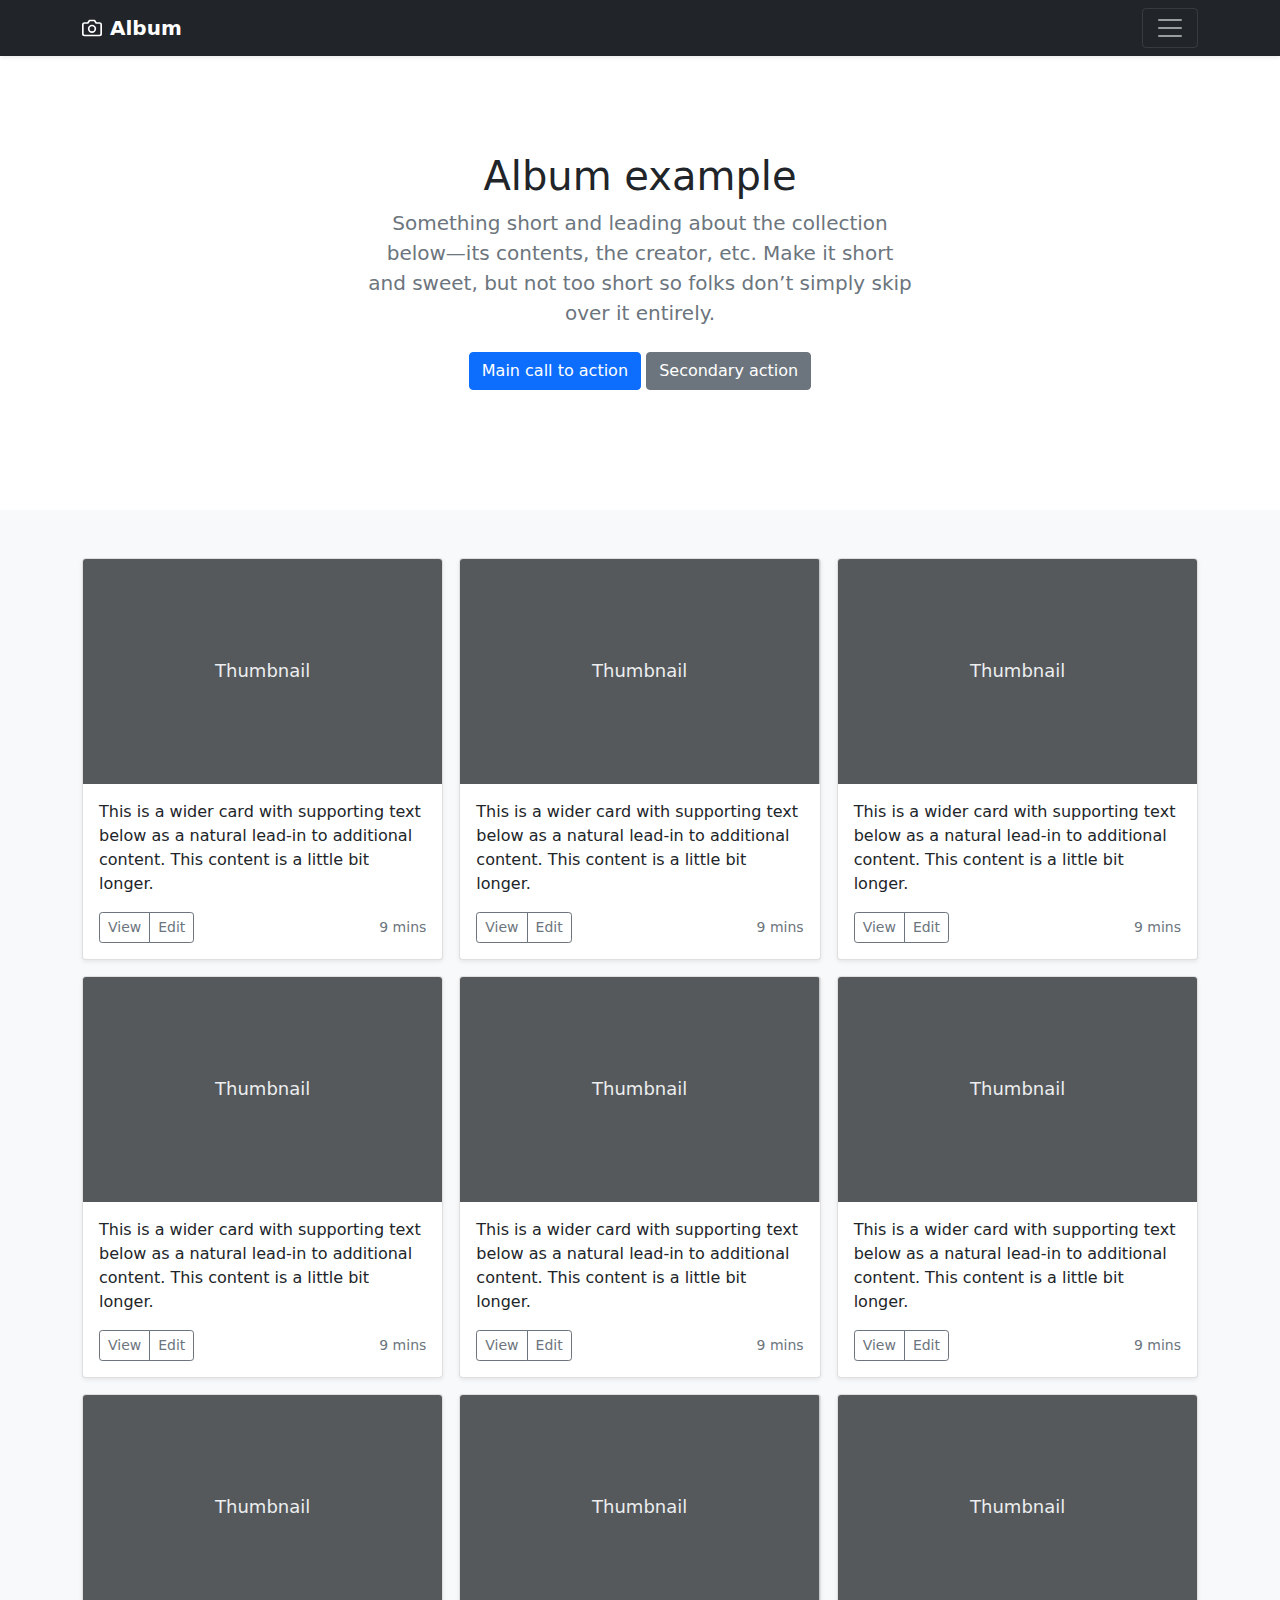
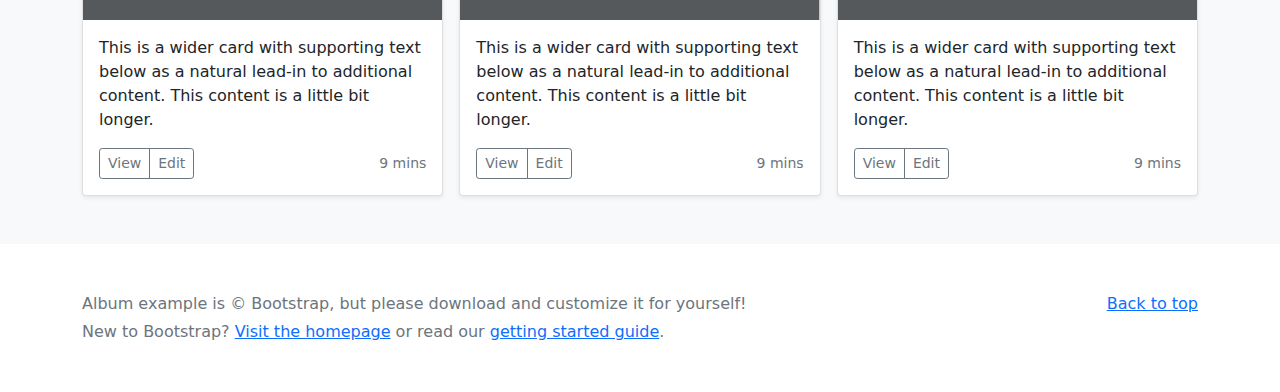
<file: album.html>
<!DOCTYPE html>
<html lang="en"><head>
    <meta charset="utf-8">
    <meta name="viewport" content="width=device-width, initial-scale=1">
    <meta name="description" content="">
    <meta name="author" content="Mark Otto, Jacob Thornton, and Bootstrap contributors">
    <meta name="generator" content="Hugo 0.84.0">
    <title>Album example · Bootstrap v5.0</title>

    <link rel="canonical" href="https://getbootstrap.com/docs/5.0/examples/album/">

    

    <!-- Bootstrap core CSS -->
<link href="pluguins/bootstrap-5.0.2-dist/css/bootstrap.css" rel="stylesheet">

    <!-- Favicons -->
<link rel="apple-touch-icon" href="/docs/5.0/assets/img/favicons/apple-touch-icon.png" sizes="180x180">
<link rel="icon" href="/docs/5.0/assets/img/favicons/favicon-32x32.png" sizes="32x32" type="image/png">
<link rel="icon" href="/docs/5.0/assets/img/favicons/favicon-16x16.png" sizes="16x16" type="image/png">
<link rel="manifest" href="/docs/5.0/assets/img/favicons/manifest.json">
<link rel="mask-icon" href="/docs/5.0/assets/img/favicons/safari-pinned-tab.svg" color="#7952b3">
<link rel="icon" href="/docs/5.0/assets/img/favicons/favicon.ico">
<meta name="theme-color" content="#7952b3">


    <style>
      .bd-placeholder-img {
        font-size: 1.125rem;
        text-anchor: middle;
        -webkit-user-select: none;
        -moz-user-select: none;
        user-select: none;
      }

      @media (min-width: 768px) {
        .bd-placeholder-img-lg {
          font-size: 3.5rem;
        }
      }
    </style>

    
  </head>
  <body>
    
<header>
  <div class="collapse bg-dark" id="navbarHeader">
    <div class="container">
      <div class="row">
        <div class="col-sm-8 col-md-7 py-4">
          <h4 class="text-white">About</h4>
          <p class="text-muted">Add some information about the album below, the author, or any other background context. Make it a few sentences long so folks can pick up some informative tidbits. Then, link them off to some social networking sites or contact information.</p>
        </div>
        <div class="col-sm-4 offset-md-1 py-4">
          <h4 class="text-white">Contact</h4>
          <ul class="list-unstyled">
            <li><a href="#" class="text-white">Follow on Twitter</a></li>
            <li><a href="#" class="text-white">Like on Facebook</a></li>
            <li><a href="#" class="text-white">Email me</a></li>
          </ul>
        </div>
      </div>
    </div>
  </div>
  <div class="navbar navbar-dark bg-dark shadow-sm">
    <div class="container">
      <a href="#" class="navbar-brand d-flex align-items-center">
        <svg xmlns="http://www.w3.org/2000/svg" width="20" height="20" fill="none" stroke="currentColor" stroke-linecap="round" stroke-linejoin="round" stroke-width="2" aria-hidden="true" class="me-2" viewBox="0 0 24 24"><path d="M23 19a2 2 0 0 1-2 2H3a2 2 0 0 1-2-2V8a2 2 0 0 1 2-2h4l2-3h6l2 3h4a2 2 0 0 1 2 2z"></path><circle cx="12" cy="13" r="4"></circle></svg>
        <strong>Album</strong>
      </a>
      <button class="navbar-toggler" type="button" data-bs-toggle="collapse" data-bs-target="#navbarHeader" aria-controls="navbarHeader" aria-expanded="false" aria-label="Toggle navigation">
        <span class="navbar-toggler-icon"></span>
      </button>
    </div>
  </div>
</header>

<main>

  <section class="py-5 text-center container">
    <div class="row py-lg-5">
      <div class="col-lg-6 col-md-8 mx-auto">
        <h1 class="fw-light">Album example</h1>
        <p class="lead text-muted">Something short and leading about the collection below—its contents, the creator, etc. Make it short and sweet, but not too short so folks don’t simply skip over it entirely.</p>
        <p>
          <a href="#" class="btn btn-primary my-2">Main call to action</a>
          <a href="#" class="btn btn-secondary my-2">Secondary action</a>
        </p>
      </div>
    </div>
  </section>

  <div class="album py-5 bg-light">
    <div class="container">

      <div class="row row-cols-1 row-cols-sm-2 row-cols-md-3 g-3">
        <div class="col">
          <div class="card shadow-sm">
            <svg class="bd-placeholder-img card-img-top" width="100%" height="225" xmlns="http://www.w3.org/2000/svg" role="img" aria-label="Placeholder: Thumbnail" preserveAspectRatio="xMidYMid slice" focusable="false"><title>Placeholder</title><rect width="100%" height="100%" fill="#55595c"></rect><text x="50%" y="50%" fill="#eceeef" dy=".3em">Thumbnail</text></svg>

            <div class="card-body">
              <p class="card-text">This is a wider card with supporting text below as a natural lead-in to additional content. This content is a little bit longer.</p>
              <div class="d-flex justify-content-between align-items-center">
                <div class="btn-group">
                  <button type="button" class="btn btn-sm btn-outline-secondary">View</button>
                  <button type="button" class="btn btn-sm btn-outline-secondary">Edit</button>
                </div>
                <small class="text-muted">9 mins</small>
              </div>
            </div>
          </div>
        </div>
        <div class="col">
          <div class="card shadow-sm">
            <svg class="bd-placeholder-img card-img-top" width="100%" height="225" xmlns="http://www.w3.org/2000/svg" role="img" aria-label="Placeholder: Thumbnail" preserveAspectRatio="xMidYMid slice" focusable="false"><title>Placeholder</title><rect width="100%" height="100%" fill="#55595c"></rect><text x="50%" y="50%" fill="#eceeef" dy=".3em">Thumbnail</text></svg>

            <div class="card-body">
              <p class="card-text">This is a wider card with supporting text below as a natural lead-in to additional content. This content is a little bit longer.</p>
              <div class="d-flex justify-content-between align-items-center">
                <div class="btn-group">
                  <button type="button" class="btn btn-sm btn-outline-secondary">View</button>
                  <button type="button" class="btn btn-sm btn-outline-secondary">Edit</button>
                </div>
                <small class="text-muted">9 mins</small>
              </div>
            </div>
          </div>
        </div>
        <div class="col">
          <div class="card shadow-sm">
            <svg class="bd-placeholder-img card-img-top" width="100%" height="225" xmlns="http://www.w3.org/2000/svg" role="img" aria-label="Placeholder: Thumbnail" preserveAspectRatio="xMidYMid slice" focusable="false"><title>Placeholder</title><rect width="100%" height="100%" fill="#55595c"></rect><text x="50%" y="50%" fill="#eceeef" dy=".3em">Thumbnail</text></svg>

            <div class="card-body">
              <p class="card-text">This is a wider card with supporting text below as a natural lead-in to additional content. This content is a little bit longer.</p>
              <div class="d-flex justify-content-between align-items-center">
                <div class="btn-group">
                  <button type="button" class="btn btn-sm btn-outline-secondary">View</button>
                  <button type="button" class="btn btn-sm btn-outline-secondary">Edit</button>
                </div>
                <small class="text-muted">9 mins</small>
              </div>
            </div>
          </div>
        </div>

        <div class="col">
          <div class="card shadow-sm">
            <svg class="bd-placeholder-img card-img-top" width="100%" height="225" xmlns="http://www.w3.org/2000/svg" role="img" aria-label="Placeholder: Thumbnail" preserveAspectRatio="xMidYMid slice" focusable="false"><title>Placeholder</title><rect width="100%" height="100%" fill="#55595c"></rect><text x="50%" y="50%" fill="#eceeef" dy=".3em">Thumbnail</text></svg>

            <div class="card-body">
              <p class="card-text">This is a wider card with supporting text below as a natural lead-in to additional content. This content is a little bit longer.</p>
              <div class="d-flex justify-content-between align-items-center">
                <div class="btn-group">
                  <button type="button" class="btn btn-sm btn-outline-secondary">View</button>
                  <button type="button" class="btn btn-sm btn-outline-secondary">Edit</button>
                </div>
                <small class="text-muted">9 mins</small>
              </div>
            </div>
          </div>
        </div>
        <div class="col">
          <div class="card shadow-sm">
            <svg class="bd-placeholder-img card-img-top" width="100%" height="225" xmlns="http://www.w3.org/2000/svg" role="img" aria-label="Placeholder: Thumbnail" preserveAspectRatio="xMidYMid slice" focusable="false"><title>Placeholder</title><rect width="100%" height="100%" fill="#55595c"></rect><text x="50%" y="50%" fill="#eceeef" dy=".3em">Thumbnail</text></svg>

            <div class="card-body">
              <p class="card-text">This is a wider card with supporting text below as a natural lead-in to additional content. This content is a little bit longer.</p>
              <div class="d-flex justify-content-between align-items-center">
                <div class="btn-group">
                  <button type="button" class="btn btn-sm btn-outline-secondary">View</button>
                  <button type="button" class="btn btn-sm btn-outline-secondary">Edit</button>
                </div>
                <small class="text-muted">9 mins</small>
              </div>
            </div>
          </div>
        </div>
        <div class="col">
          <div class="card shadow-sm">
            <svg class="bd-placeholder-img card-img-top" width="100%" height="225" xmlns="http://www.w3.org/2000/svg" role="img" aria-label="Placeholder: Thumbnail" preserveAspectRatio="xMidYMid slice" focusable="false"><title>Placeholder</title><rect width="100%" height="100%" fill="#55595c"></rect><text x="50%" y="50%" fill="#eceeef" dy=".3em">Thumbnail</text></svg>

            <div class="card-body">
              <p class="card-text">This is a wider card with supporting text below as a natural lead-in to additional content. This content is a little bit longer.</p>
              <div class="d-flex justify-content-between align-items-center">
                <div class="btn-group">
                  <button type="button" class="btn btn-sm btn-outline-secondary">View</button>
                  <button type="button" class="btn btn-sm btn-outline-secondary">Edit</button>
                </div>
                <small class="text-muted">9 mins</small>
              </div>
            </div>
          </div>
        </div>

        <div class="col">
          <div class="card shadow-sm">
            <svg class="bd-placeholder-img card-img-top" width="100%" height="225" xmlns="http://www.w3.org/2000/svg" role="img" aria-label="Placeholder: Thumbnail" preserveAspectRatio="xMidYMid slice" focusable="false"><title>Placeholder</title><rect width="100%" height="100%" fill="#55595c"></rect><text x="50%" y="50%" fill="#eceeef" dy=".3em">Thumbnail</text></svg>

            <div class="card-body">
              <p class="card-text">This is a wider card with supporting text below as a natural lead-in to additional content. This content is a little bit longer.</p>
              <div class="d-flex justify-content-between align-items-center">
                <div class="btn-group">
                  <button type="button" class="btn btn-sm btn-outline-secondary">View</button>
                  <button type="button" class="btn btn-sm btn-outline-secondary">Edit</button>
                </div>
                <small class="text-muted">9 mins</small>
              </div>
            </div>
          </div>
        </div>
        <div class="col">
          <div class="card shadow-sm">
            <svg class="bd-placeholder-img card-img-top" width="100%" height="225" xmlns="http://www.w3.org/2000/svg" role="img" aria-label="Placeholder: Thumbnail" preserveAspectRatio="xMidYMid slice" focusable="false"><title>Placeholder</title><rect width="100%" height="100%" fill="#55595c"></rect><text x="50%" y="50%" fill="#eceeef" dy=".3em">Thumbnail</text></svg>

            <div class="card-body">
              <p class="card-text">This is a wider card with supporting text below as a natural lead-in to additional content. This content is a little bit longer.</p>
              <div class="d-flex justify-content-between align-items-center">
                <div class="btn-group">
                  <button type="button" class="btn btn-sm btn-outline-secondary">View</button>
                  <button type="button" class="btn btn-sm btn-outline-secondary">Edit</button>
                </div>
                <small class="text-muted">9 mins</small>
              </div>
            </div>
          </div>
        </div>
        <div class="col">
          <div class="card shadow-sm">
            <svg class="bd-placeholder-img card-img-top" width="100%" height="225" xmlns="http://www.w3.org/2000/svg" role="img" aria-label="Placeholder: Thumbnail" preserveAspectRatio="xMidYMid slice" focusable="false"><title>Placeholder</title><rect width="100%" height="100%" fill="#55595c"></rect><text x="50%" y="50%" fill="#eceeef" dy=".3em">Thumbnail</text></svg>

            <div class="card-body">
              <p class="card-text">This is a wider card with supporting text below as a natural lead-in to additional content. This content is a little bit longer.</p>
              <div class="d-flex justify-content-between align-items-center">
                <div class="btn-group">
                  <button type="button" class="btn btn-sm btn-outline-secondary">View</button>
                  <button type="button" class="btn btn-sm btn-outline-secondary">Edit</button>
                </div>
                <small class="text-muted">9 mins</small>
              </div>
            </div>
          </div>
        </div>
      </div>
    </div>
  </div>

</main>

<footer class="text-muted py-5">
  <div class="container">
    <p class="float-end mb-1">
      <a href="#">Back to top</a>
    </p>
    <p class="mb-1">Album example is © Bootstrap, but please download and customize it for yourself!</p>
    <p class="mb-0">New to Bootstrap? <a href="/">Visit the homepage</a> or read our <a href="/docs/5.0/getting-started/introduction/">getting started guide</a>.</p>
  </div>
</footer>


    <script src="pluguins/bootstrap-5.0.2-dist/js/bootstrap.js" ></script>

</body>
</html>
</file>
